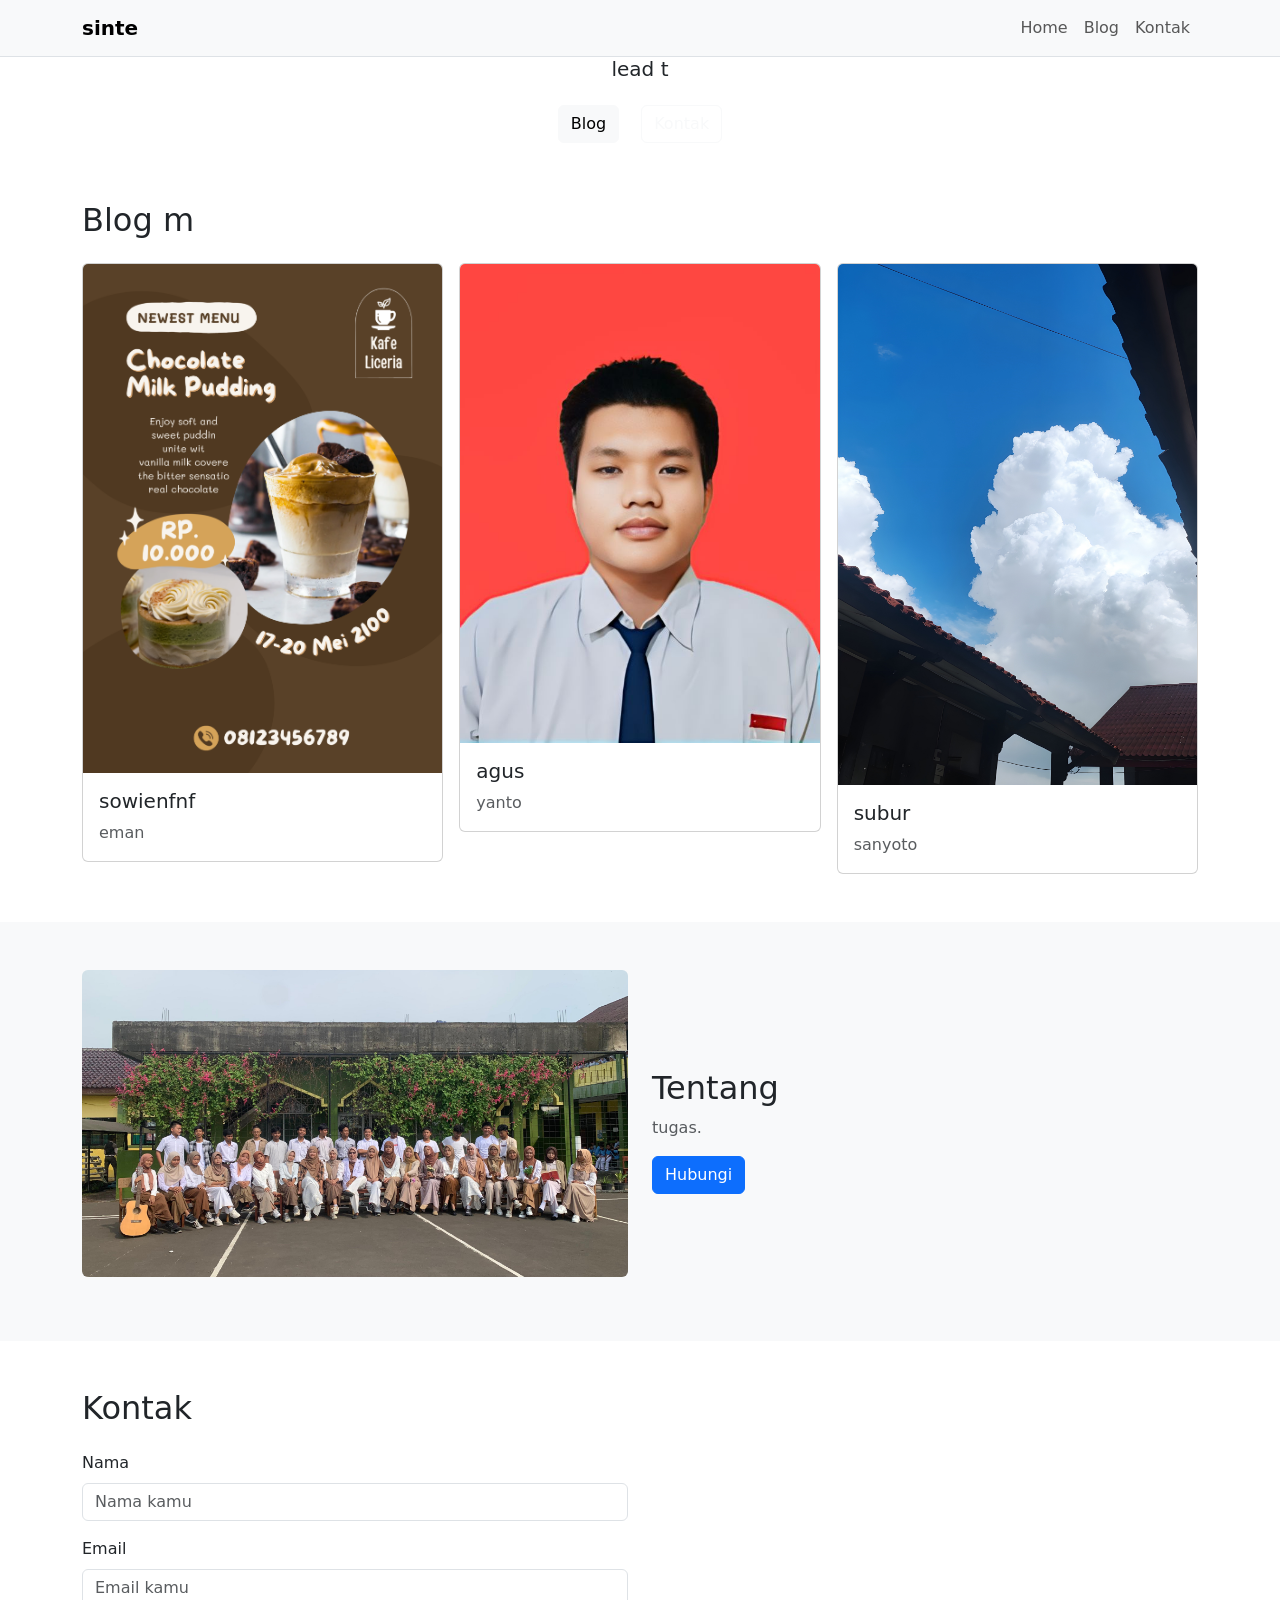
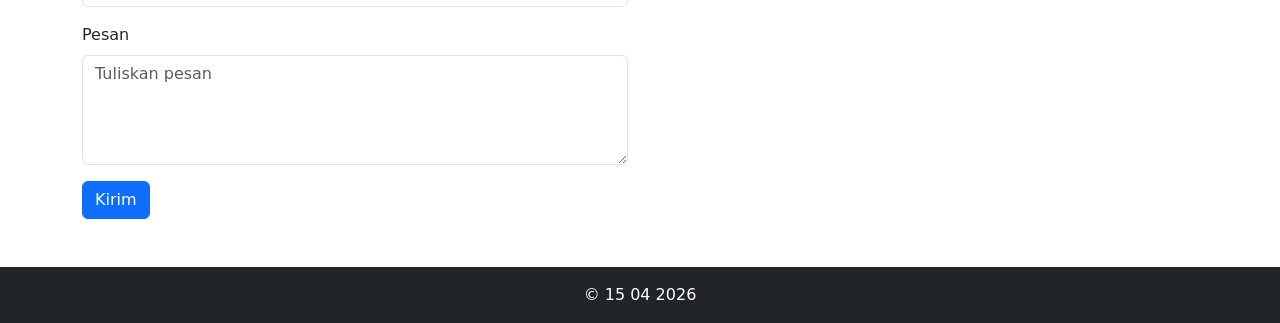
<file: Martin .html>
<!DOCTYPE html>
<html lang="en">
<head>
    <meta charset="UTF-8">
    <meta name="viewport" content="width=device-width, initial-scale=1.0">
    <title>marti</title>
    <link href="https://cdn.jsdelivr.net/npm/bootstrap@5.0.2/dist/css/bootstrap.min.css" rel="stylesheet" integrity="sha384-EVSTQN3/azprG1Anm3QDgpJLIm9Nao0Yz1ztcQTwFspd3yD65VohhpuuCOmLASjC" crossorigin="anonymous">
    <link rel="stylesheet" href="style.css">
</head>
<body>

    <!-- Navbar -->
    <nav class="navbar navbar-expand-lg navbar-light bg-light border-bottom">
        <div class="container">
            <a class="navbar-brand fw-bold" href="#">sinte</a>
            <button class="navbar-toggler" type="button" data-bs-toggle="collapse" data-bs-target="#navMenu">
                <span class="navbar-toggler-icon"></span>
            </button>
            <div class="collapse navbar-collapse" id="navMenu">
                <ul class="navbar-nav ms-auto">
                    <li class="nav-item"><a class="nav-link" href="#Home">Home</a></li>
                    <li class="nav-item"><a class="nav-link" href="#Blog">Blog</a></li>
                    <li class="nav-item"><a class="nav-link" href="#Kontakx ">Kontak</a></li>
                </ul>
            </div>
        </div>
    </nav>

    <!-- Hero Section -->
    <div class="hero text-center">
        <div class="container">
            <h1 class="fw-bold" Blog M</h1>
            <p class="lead">lead
            t</p>
            <a href="#Blog" class="btn btn-light me-2">Blog</a>
            <a href="#kontak" class="btn btn-outline-light">Kontak</a>
        </div>
    </div>

    <!-- Blog Section -->
    <div id="Blog" class="container py-5">
        <h2 class="mb-4">Blog m</h2>
        <div class="row g-3">
            <div class="col-md-4">
                <div class="card">
                    <img src="1.jpg" class="card-img-top" alt="Proyek 1">
                    <div class="card-body">
                        <h5 class="card-title">sowienfnf</h5>
                        <p class="card-text text-muted">eman</p>
                    </div>
                </div>
            </div>
            <div class="col-md-4">
                <div class="card">
                    <img src="2.jpg" class="card-img-top" alt="Proyek 2">
                    <div class="card-body">
                        <h5 class="card-title">agus</h5>
                        <p class="card-text text-muted">yanto</p>
                    </div>
                </div>
            </div>
            <div class="col-md-4">
                <div class="card">
                    <img src="3.jpg" class="card-img-top" alt="Proyek 3">
                    <div class="card-body">
                        <h5 class="card-title">subur</h5>
                        <p class="card-text text-muted">sanyoto</p>
                    </div>
                </div>
            </div>
        </div>
    </div>

    <!-- Tentang Section -->
    <div id="tentang" class="bg-light py-5">
        <div class="container">
            <div class="row align-items-center">
                <div class="col-md-6 mb-3">
                    <img src="4.jpg" class="img-fluid rounded" alt="Tentang Kami">
                </div>
                <div class="col-md-6">
                    <h2>Tentang </h2>
                    <p class="text-muted">tugas.</p>
                    <a href="#kontak" class="btn btn-primary">Hubungi</a>
                </div>
            </div>
        </div>
    </div>

    <!-- Kontak Section -->
    <div id="kontak" class="py-5">
        <div class="container">
            <h2 class="mb-4">Kontak</h2>
            <div class="row">
                <div class="col-md-6">
                    <form>
                        <div class="mb-3">
                            <label class="form-label">Nama</label>
                            <input type="text" class="form-control" placeholder="Nama kamu">
                        </div>
                        <div class="mb-3">
                            <label class="form-label">Email</label>
                            <input type="email" class="form-control" placeholder="Email kamu">
                        </div>
                        <div class="mb-3">
                            <label class="form-label">Pesan</label>
                            <textarea class="form-control" rows="4" placeholder="Tuliskan pesan"></textarea>
                        </div>
                        <button class="btn btn-primary">Kirim</button>
                    </form>
                </div>
            </div>
        </div>
    </div>

    <!-- Footer -->
    <footer class="bg-dark text-white text-center py-3">
        <p class="mb-0">&copy; 15 04 2026</p>
    </footer>

    <script src="https://cdn.jsdelivr.net/npm/bootstrap@5.0.2/dist/js/bootstrap.bundle.min.js" integrity="sha384-MrcW6ZMFYlzcLA8Nl+NtUVF0sA7MsXsP1UyJoMp4YLEuNSfAP+JcXn/tWtIaxVXM" crossorigin="anonymous"></script>

</body>
</html>
</file>
<file: style.css>
.banner {
  background: url("https://static1.makeuseofimages.com/wordpress/wp-content/uploads/2018/11/dark-wallpapers.jpg")
    no-repeat center center;
  background-size: cover;
  padding-top: 20%;
  padding-bottom: 20%;
  color: #fff;
}

.lingkaran {
  display: inline-block;
  border-radius: 50%;
  width: 150px;
  margin: auto;
  height: 150px;
  color: #fff;
  background-color: #dc3545;
}

.lingkaran i {
  position: relative;
  top: 30px;
}

.crop-img {
  object-fit: cover;
}

.tim img {
  width: 250px;
  border: 10px solid #cccccc;
}

a.social {
  display: inline-block;
  width: 40px;
  height: 40px;
  color: #fff;
  border-radius: 50%;
  background-color: #333;
  line-height: 40px;
}

.client img {
  height: auto;
  max-height: 50px;
}

.kontak {
  background: url("https://wallpaperaccess.com/full/1867010.jpg") no-repeat
    center center;
  background-size: cover;
  padding-bottom: 20%;
  padding-top: 20%;
  color: #fff;
}
</file>
